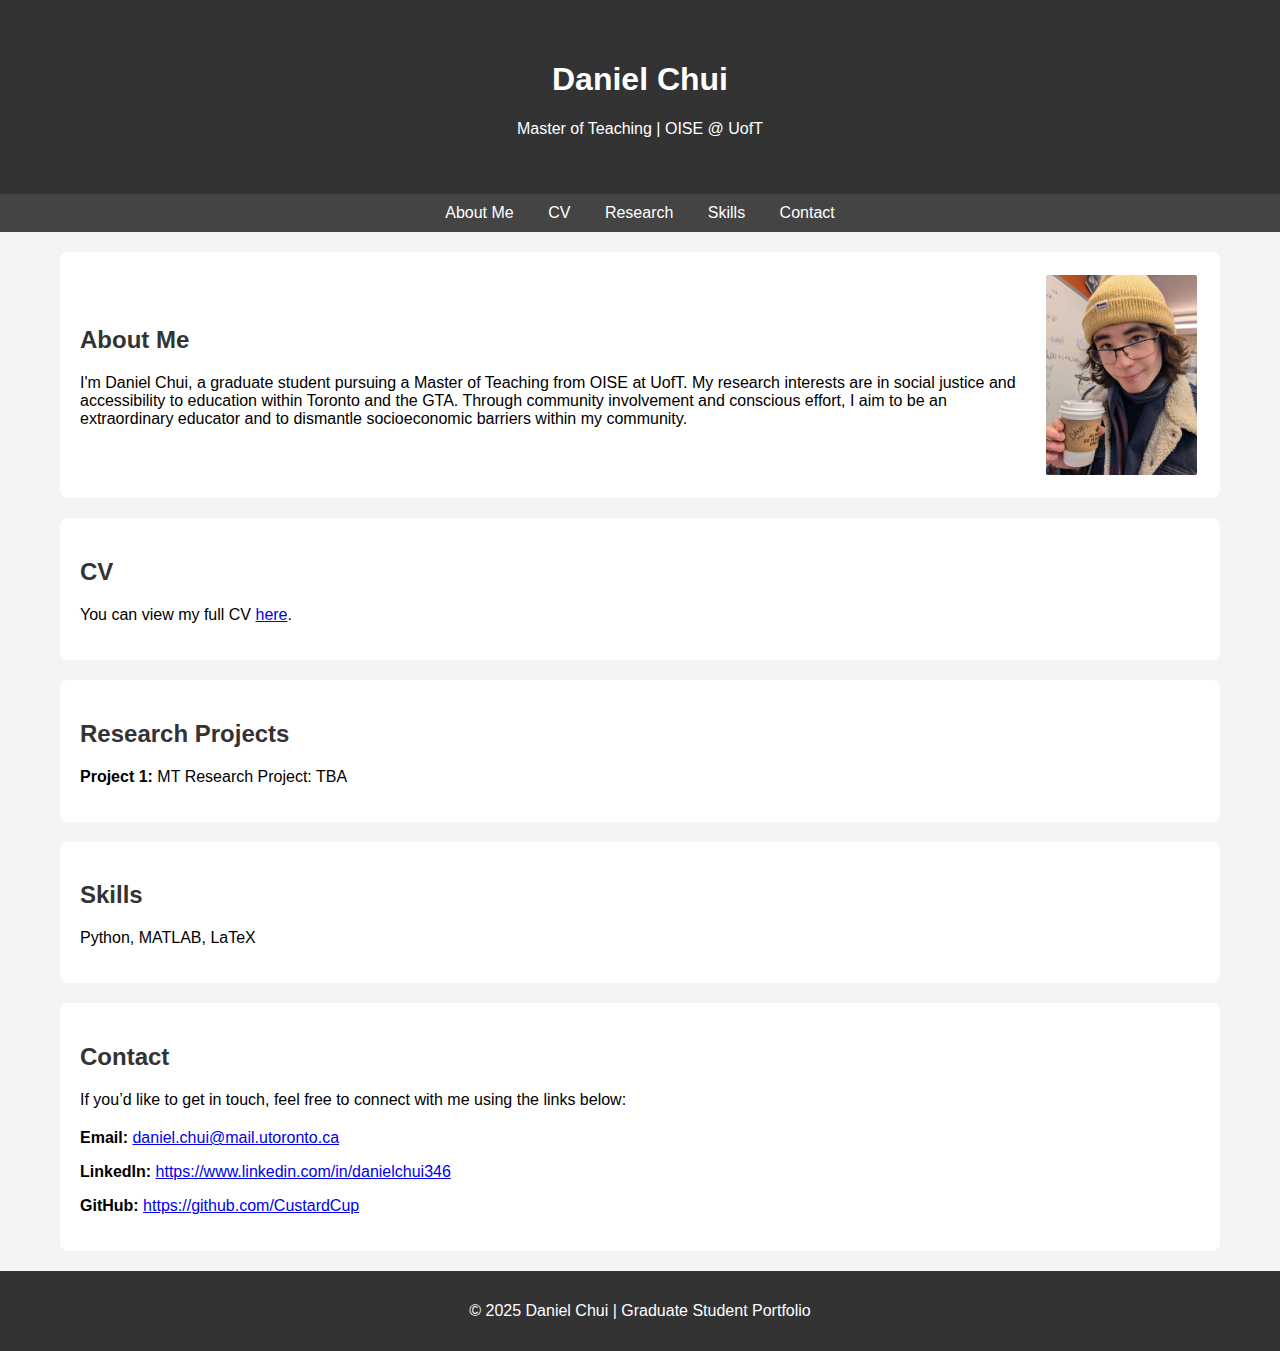
<file: index.html>
<!DOCTYPE html>
<html lang="en">
<head>
    <meta charset="UTF-8">
    <meta name="viewport" content="width=device-width, initial-scale=1.0">
    <meta name="author" content="Daniel Chui">
    <meta name="description" content="Graduate Student Portfolio Website">
    <title>Daniel Chui - Graduate Student Portfolio</title>
    <style>
        body {
            font-family: Arial, sans-serif;
            margin: 0;
            padding: 0;
            background-color: #f4f4f4;
        }
        header {
            background-color: #333;
            color: white;
            text-align: center;
            padding: 20px;
        }
        nav {
            text-align: center;
            background-color: #444;
            padding: 10px 0;
        }
        nav a {
            color: white;
            margin: 0 15px;
            text-decoration: none;
            font-size: 16px;
        }
        section {
            padding: 20px;
            margin: 20px;
            background-color: white;
            border-radius: 8px;
        }
        h2 {
            color: #333;
        }
        .container {
            max-width: 1200px;
            margin: 0 auto;
        }
        footer {
            text-align: center;
            padding: 15px;
            background-color: #333;
            color: white;
        }
        .contact-info {
            margin-top: 20px;
        }
        .skills-list, .projects-list {
            list-style-type: none;
            padding: 0;
        }
        .skills-list li, .projects-list li {
            margin: 5px 0;
        }
    </style>
</head>
<body>
    
<header style="padding: 40px 20px;">
    <h1>Daniel Chui</h1>
    <p>Master of Teaching | OISE @ UofT</p>
</header>

    <nav>
        <a href="#about">About Me</a>
        <a href="#resume">CV</a>
        <a href="#research">Research</a>
        <a href="#skills">Skills</a>
        <a href="#contact">Contact</a>
    </nav>

    <div class="container">
        <section id="about" style="display: flex; align-items: center;">
             <div>
            <h2>About Me</h2>
            <p>I'm Daniel Chui, a graduate student pursuing a Master of Teaching from OISE at UofT. 
                My research interests are in social justice and accessibility to education within Toronto and the GTA.
                Through community involvement and conscious effort, I aim to be an extraordinary educator and to dismantle socioeconomic barriers within my community.</p>
            </div>
            <img src="headshot.JPG" alt="Daniel Chui" style="width: 300px; height: 200px; border-radius: 5px; border: 3px solid white; margin-left: 20px;">
        </section>

        <section id="resume">
            <h2>CV</h2>
            <p>You can view my full CV <a href="/CV.pdf" target="_blank">here</a>.</p>
        </section>

        <section id="research">
            <h2>Research Projects</h2>
            <ul class="projects-list">
                <li><strong>Project 1:</strong> MT Research Project: TBA</li>
            </ul>
        </section>

        <section id="skills">
            <h2>Skills</h2>
            <ul class="skills-list">
                <li>Python, MATLAB, LaTeX</li>
            </ul>
        </section>

        <section id="contact">
            <h2>Contact</h2>
            <p>If you’d like to get in touch, feel free to connect with me using the links below:</p>
            <div class="contact-info">
                <p><strong>Email:</strong> <a href="mailto:daniel.chui@mail.utoronto.ca">daniel.chui@mail.utoronto.ca</a></p>
                <p><strong>LinkedIn:</strong> <a href="https://www.linkedin.com/in/danielchui346
" target="_blank">https://www.linkedin.com/in/danielchui346
</a></p>
                <p><strong>GitHub:</strong> <a href="https://github.com/CustardCup" target="_blank">https://github.com/CustardCup</a></p>
            </div>
        </section>
    </div>

    <footer>
        <p>&copy; 2025 Daniel Chui | Graduate Student Portfolio</p>
    </footer>

</body>
</html>
</file>
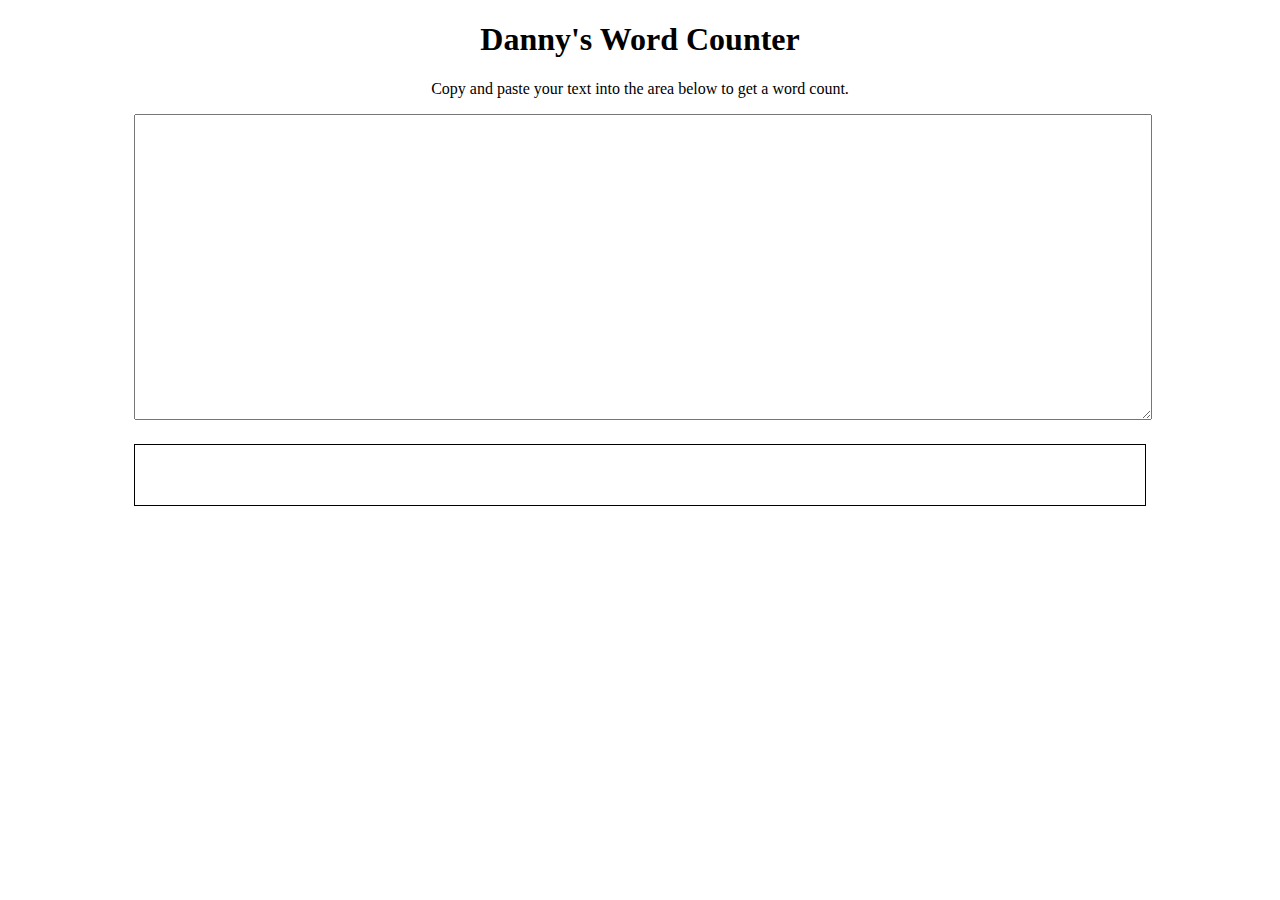
<file: index1.html>
<!DOCTYPE html>
<html lang="en">
  <head>
    <meta charset="utf-8" />
    <meta
       name="viewport"\
       content="width=device-width, initial-scale=1.0" />
    <title>Danny's Word Counter</title>
    <link rel="stylesheet" href="./styles.css" />
  </head>
  <body>
    <div class="counter">

      <h1>Danny's Word Counter</h1>

      <div>
          <p>Copy and paste your text into the area below to get a word count.</p>
          <textarea id="text-input" name="text-input" rows="20" cols="90" oninput="countWords()"></textarea>
      </div>

      <div class="word-count">
        <p id="count"></p>
      </div>
      
      <script src="index.js"></script>

    </div>

  </body>
</html>
</file>
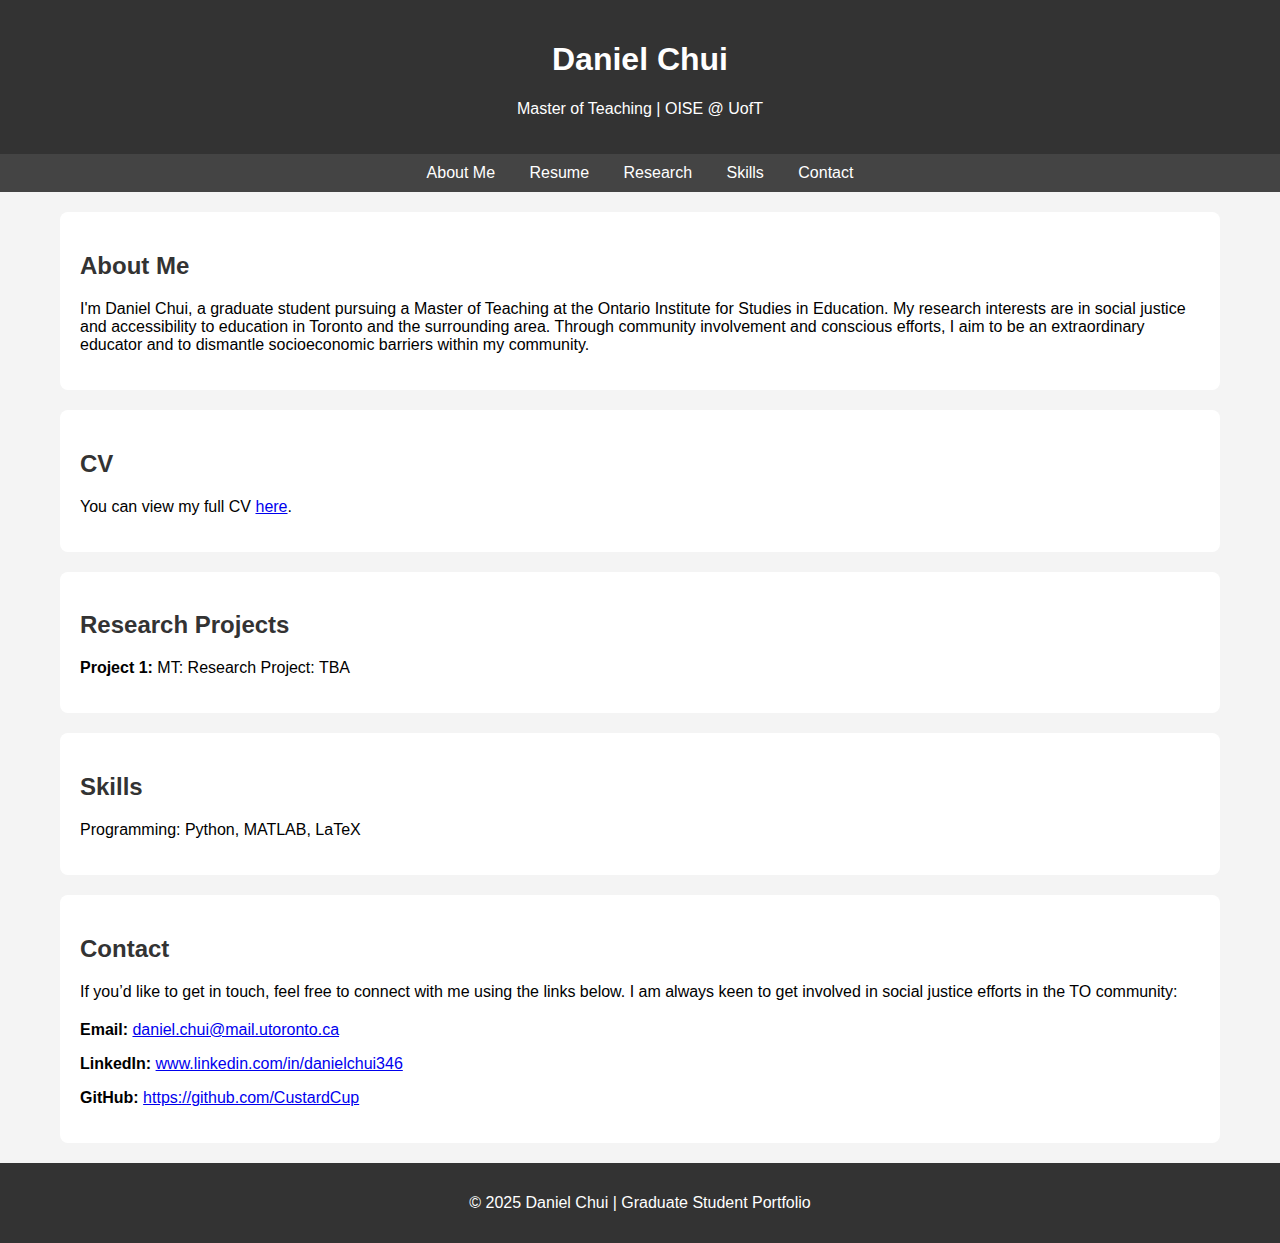
<file: index2.html>
<!DOCTYPE html>
<html lang="en">
<head>
    <meta charset="UTF-8">
    <meta name="viewport" content="width=device-width, initial-scale=1.0">
    <meta name="author" content="Your Name">
    <meta name="description" content="Graduate Student Portfolio Website">
    <title>Your Name - Graduate Student Portfolio</title>
    <style>
        body {
            font-family: Arial, sans-serif;
            margin: 0;
            padding: 0;
            background-color: #f4f4f4;
        }
        header {
            background-color: #333;
            color: white;
            text-align: center;
            padding: 20px;
        }
        nav {
            text-align: center;
            background-color: #444;
            padding: 10px 0;
        }
        nav a {
            color: white;
            margin: 0 15px;
            text-decoration: none;
            font-size: 16px;
        }
        section {
            padding: 20px;
            margin: 20px;
            background-color: white;
            border-radius: 8px;
        }
        h2 {
            color: #333;
        }
        .container {
            max-width: 1200px;
            margin: 0 auto;
        }
        footer {
            text-align: center;
            padding: 15px;
            background-color: #333;
            color: white;
        }
        .contact-info {
            margin-top: 20px;
        }
        .skills-list, .projects-list {
            list-style-type: none;
            padding: 0;
        }
        .skills-list li, .projects-list li {
            margin: 5px 0;
        }
    </style>
</head>
<body>

    <header>
        <h1>Daniel Chui</h1>
        <p>Master of Teaching | OISE @ UofT</p>
    </header>

    <nav>
        <a href="#about">About Me</a>
        <a href="#resume">Resume</a>
        <a href="#research">Research</a>
        <a href="#skills">Skills</a>
        <a href="#contact">Contact</a>
    </nav>

    <div class="container">
        <section id="about">
            <h2>About Me</h2>
            <p>I'm Daniel Chui, a graduate student pursuing a Master of Teaching at the Ontario Institute for Studies in Education. My research interests are in social justice and accessibility to education in Toronto and the surrounding area. Through community involvement and conscious efforts, I aim to be an extraordinary educator and to dismantle socioeconomic barriers within my community.</p>
        </section>

        <section id="resume">
            <h2>CV</h2>
            <p>You can view my full CV <a href="your-resume.pdf" target="_blank">here</a>.</p>
        </section>

        <section id="research">
            <h2>Research Projects</h2>
            <ul class="projects-list">
                <li><strong>Project 1:</strong> MT: Research Project: TBA</li>
            </ul>
        </section>

        <section id="skills">
            <h2>Skills</h2>
            <ul class="skills-list">
                <li>Programming: Python, MATLAB, LaTeX</li>
            </ul>
        </section>

        <section id="contact">
            <h2>Contact</h2>
            <p>If you’d like to get in touch, feel free to connect with me using the links below. I am always keen to get involved in social justice efforts in the TO community:</p>
            <div class="contact-info">
                <p><strong>Email:</strong> <a href="mailto:daniel.chui@mail.utoronto.ca">daniel.chui@mail.utoronto.ca</a></p>
                <p><strong>LinkedIn:</strong> <a href="www.linkedin.com/in/danielchui346
" target="_blank">www.linkedin.com/in/danielchui346
</a></p>
                <p><strong>GitHub:</strong> <a href="https://github.com/CustardCup" target="_blank">https://github.com/CustardCup</a></p>
            </div>
        </section>
    </div>

    <footer>
        <p>&copy; 2025 Daniel Chui | Graduate Student Portfolio</p>
    </footer>

</body>
</html>
</file>
<file: styles.css>
.counter {
    text-align:center;
    width: 80%;
    margin-left: auto;
    margin-right: auto;
}

.word-count {
    margin-top:20px;
    border: 1px solid black;
    font-size:60px;
    
}   

textarea {
  width: 100%;
  height: 100%;
}
</file>
